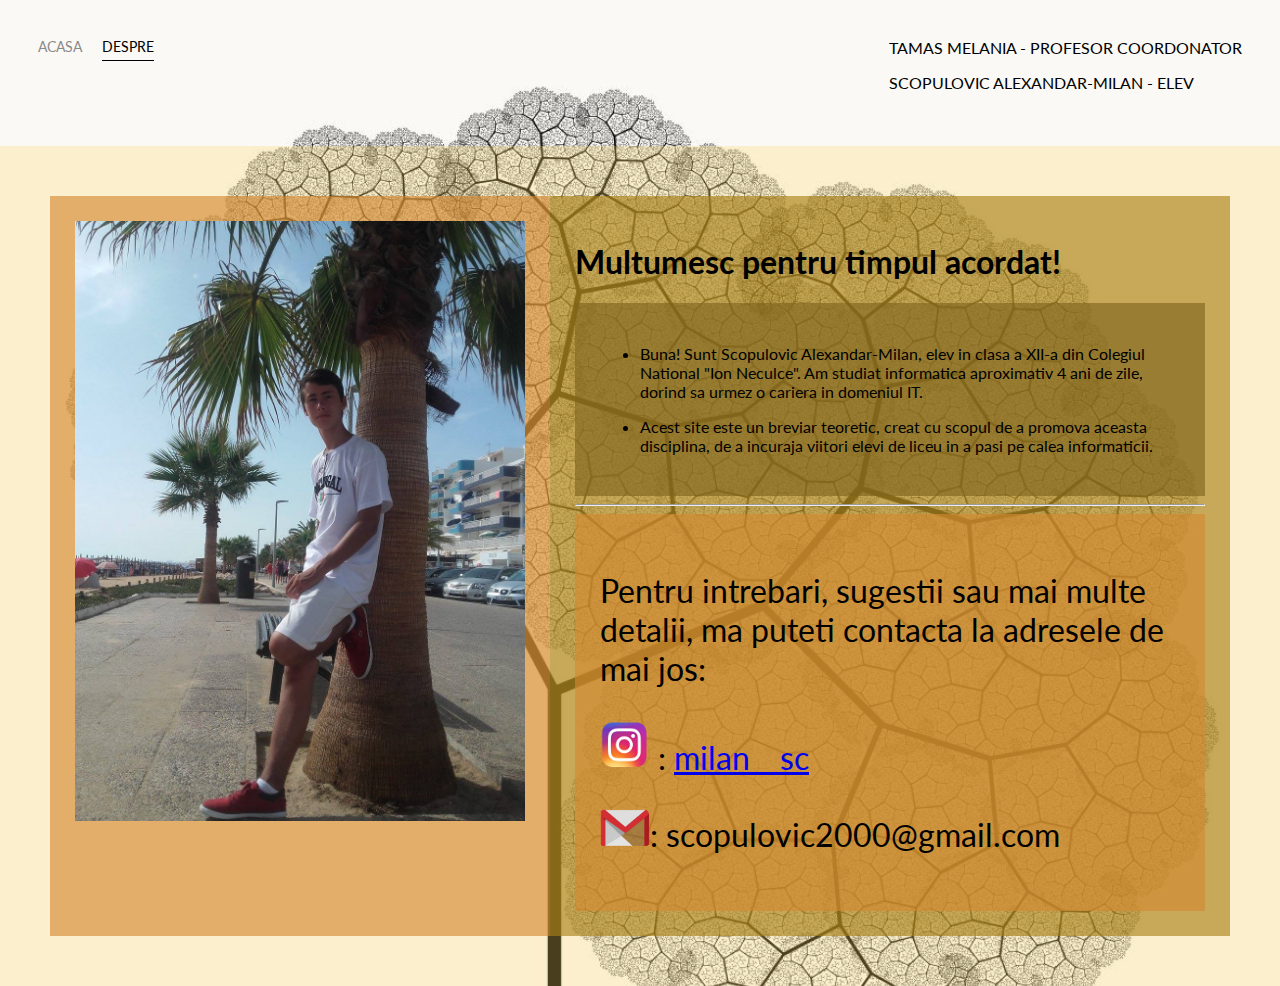
<file: about.html>
<!DOCTYPE html>
<html lang='en'>

<head>
  <meta charset='UTF-8'>
  <title>Despre</title>
  <link href="https://fonts.googleapis.com/css?family=Lato" rel="stylesheet">
  <link rel="stylesheet" href="styles.css">

  <style>
    body{
      background-image: url(images/background_index.png);
      background-repeat: no-repeat;
      background-attachment: fixed;  
      background-size: cover;
    }

    @media screen and (max-width: 1366px){
      .holdingcontainer2{
        flex-direction: column;
      }
    }

  </style>
</head>

<body>
  <div class="container">
    <div class="nav-wrapper">
      <div class="left-side">
        <div class="nav-link-wrapper">
          <a href="index.html">Acasa</a>
        </div>

        <div class="nav-link-wrapper active-nav-link">
          <a href="about.html">Despre</a>
        </div>
      </div>

      <div class="right-side">
        <div class="brand">
          TAMAS MELANIA - PROFESOR COORDONATOR<p>
            SCOPULOVIC ALEXANDAR-MILAN - ELEV
        </div>
      </div>
    </div>
        
    <div class="holdingcontainer">
      <div class="internalabout1">
        <img src="images/Despre.jpg"
        height="600px"/>
      </div>
      <div class="internalabout2">
        <h1>Multumesc pentru timpul acordat!</h1>
        <div style="font-size: 30spx">
          
          <div class="internalcontainer3">
            <ul>
              <li>
                <p>Buna! Sunt Scopulovic Alexandar-Milan, elev in clasa
                  a XII-a din Colegiul National "Ion Neculce". Am studiat
                  informatica aproximativ 4 ani de zile, dorind sa urmez
                  o cariera in domeniul IT.</p>
              </li>
              <li>Acest site este un breviar teoretic, creat cu scopul de 
                   a promova aceasta disciplina, de a incuraja viitori
                   elevi de liceu in a pasi pe calea informaticii.
              </li>
            </ul>
            
          </div>
        </div>
        <hr>
        <div class="internalabout1">
          <div style="font-size: 32px;">
            <p>Pentru intrebari, sugestii sau mai multe detalii,
            ma puteti contacta la adresele de mai jos:
          </p>
          <p><img src="images/Despre2.png"
              width="50";
            />
            : <a href="https://www.instagram.com/milan__sc/">milan__sc</a>
          </p>

          <p><img src="images/Despre3.png"
            width="50";
          />: scopulovic2000@gmail.com</p>

        </div>
          
        </div>
          
    </div>

  

    </div>

</body>

</html>
</file>
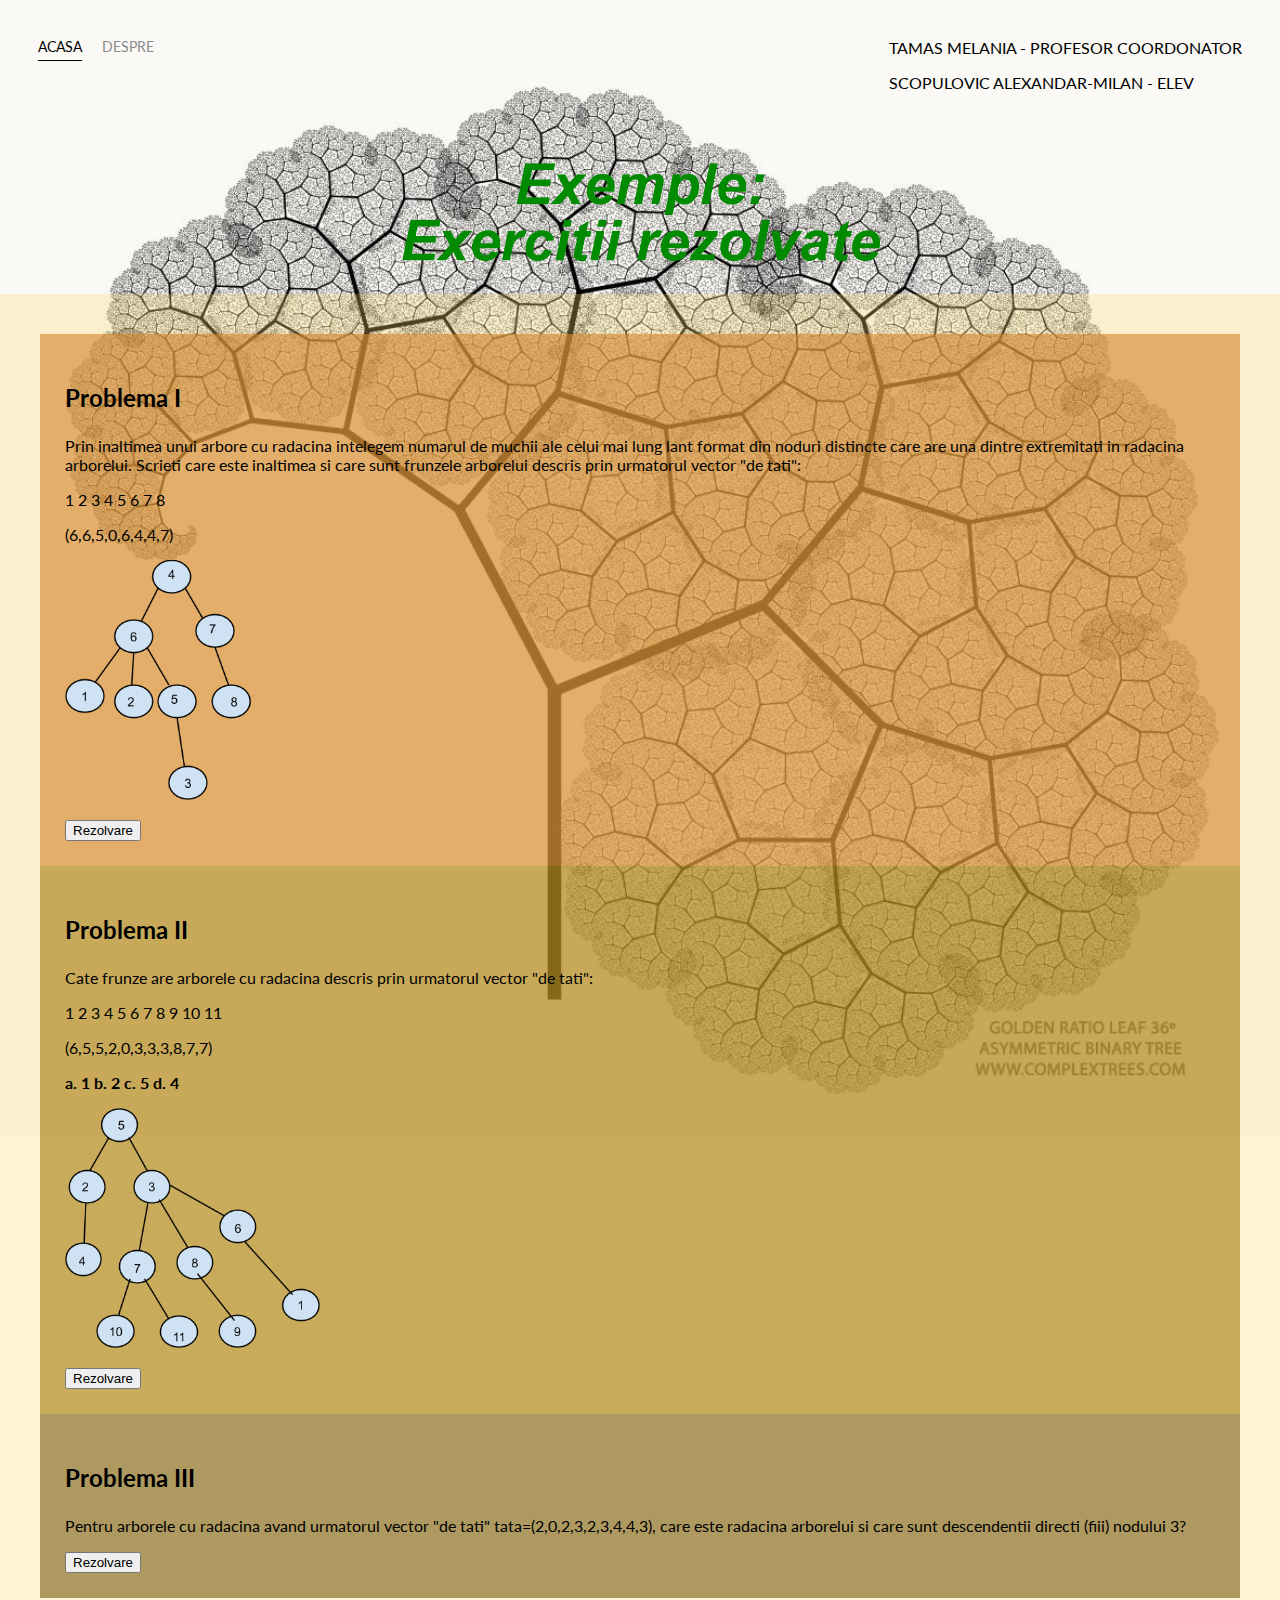
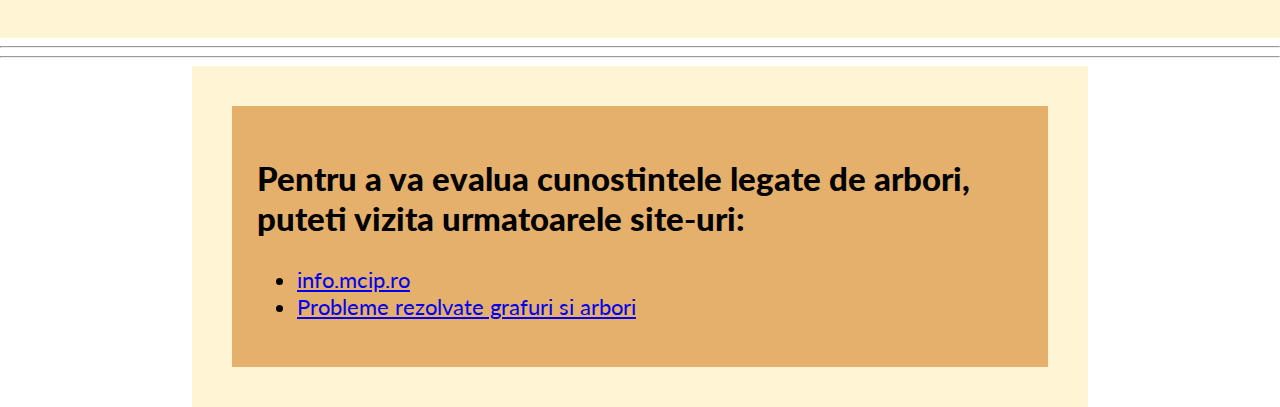
<file: Exercitii.html>
<!DOCTYPE html>
<html lang='en'>

<head>
    <meta charset='UTF-8'>
  <title>Exercitii</title>
  <link href="https://fonts.googleapis.com/css?family=Lato" rel="stylesheet">
  <link rel="stylesheet" href="styles.css">

  <meta name="viewport" content="width=device-width, initial-scale=1">

  <style>

  #myDIV1 {
  width: 100%;
  padding: 50px 0;
  text-align: center;
  background-color: rgba(98, 188, 218, 0.863);
  margin-top: 20px;
  display: none;
  }

  #myDIV2 {
  width: 100%;
  padding: 50px 0;
  text-align: center;
  background-color: rgba(62, 204, 185, 0.863);
  margin-top: 20px;
  display: none;
  }

  #myDIV3 {
  width: 100%;
  padding: 50px 0;
  text-align: center;
  background-color: rgba(33, 189, 103, 0.863);
  margin-top: 20px;
  display: none;
  }

  

    body{
      background-image: url(images/background_index.png);
      background-repeat: no-repeat;
      background-attachment: fixed;  
      background-size: cover;
    }

    @media screen and (max-width: 1366px){
      .holdingcontainer2{
        flex-direction: column;
      }
    }
  </style>
</head>

<body>

  

  <div class="container">
    <div class="nav-wrapper">
      <div class="left-side">
        <div class="nav-link-wrapper active-nav-link">
          <a href="index.html">Acasa</a>
        </div>

        <div class="nav-link-wrapper">
          <a href="about.html">Despre</a>
        </div>
      </div>

      <div class="right-side">
        <div class="brand">
          TAMAS MELANIA - PROFESOR COORDONATOR<p>
            SCOPULOVIC ALEXANDAR-MILAN - ELEV
        </div>
      </div>
    </div>

    <p style="text-align:center">
      <img src="images/logos/logo3.png"
      width="480"
      />
    </p>

    <div class="holdingcontainer2">
      <div class="internalcontainer1">
        <h2><p>Problema I</p></h2>
        <p>Prin inaltimea unui arbore cu radacina intelegem
          numarul de muchii ale celui mai lung lant format din
          noduri distincte care are una dintre extremitati in 
          radacina arborelui. Scrieti care este inaltimea si 
          care sunt frunzele arborelui descris prin urmatorul 
          vector "de tati":
        </p>
        <p>1 2 3 4 5 6 7 8</p>
        <p>(6,6,5,0,6,4,4,7)</p>

        <img src="images/Probleme/exercitii1.png"
        height="240"
        />

        <p></p><button onclick="myFunction1()">Rezolvare</button>
        <div id="myDIV1">
          <p>INALTIME: Nivelul 4</p>
          <p>FRUNZE: 1,2,3,8</p>
        </div>

      </div>

      <div class="internalcontainer2">
        <h2><p>Problema II</p></h2>
        <p>Cate frunze are arborele cu radacina descris prin
          urmatorul vector "de tati":
        </p>
        <p>1 2 3 4 5 6 7 8 9 10 11</p>
        <p>(6,5,5,2,0,3,3,3,8,7,7)</p><p></p>
        <p><b>a. 1  b. 2  c. 5  d. 4</b></p>
        
        <img src="images/Probleme/exercitii2.png"
        height="240"
        />

        <p></p><button onclick="myFunction2()">Rezolvare</button>
        <div id="myDIV2">
          Nr. de frunze: 5 (1,4,9,10,11)
        </div>

      </div>

      <div class="internalcontainer3">
        <h2><p>Problema III</p></h2>
        <p>Pentru arborele cu radacina avand urmatorul vector
          "de tati" tata=(2,0,2,3,2,3,4,4,3), care este 
          radacina arborelui si care sunt descendentii directi
          (fiii) nodului 3?
        </p>

        <p></p><button onclick="myFunction3()">Rezolvare</button>
        <div id="myDIV3">
          <img src="images/Probleme/exercitii3.png"
          height="180"/>         
          <p>Radacina: 2</p>
          <p>Descedenti directi ai nodului 3: 4,6,9</p></div>
          </div>
        

      </div>
      
    </div>


    <hr>
    <hr>

    <div class="holdingcontainer3">
      <div class="internalcontainerL">
          
          <p style="text-align:center">
              <h2>
                  <b>
                      Pentru a va evalua cunostintele legate de 
                      arbori, puteti vizita urmatoarele site-uri:
                  </b>
              </h2>

              <ul>
                  
                  <li> <a href="http://info.mcip.ro/?cap=arbori">info.mcip.ro</a> </li>
                  <li> <a href="https://docplayer.ro/142339077-Probleme-rezolvate-informatica-probleme-rezolvate-grafuri-si-a.html">Probleme rezolvate grafuri si arbori</a> </li>

              </ul>
          
          
          </p>


      </div>
  </div>

    <script>
      function myFunction1() {
        var x = document.getElementById("myDIV1");
        if (x.style.display === "none") {
          x.style.display = "block"
        } else {
          x.style.display = "none";
        }
      }
      </script>

<script>
  function myFunction2() {
    var x = document.getElementById("myDIV2");
    if (x.style.display === "none") {
      x.style.display = "block";
    } else {
      x.style.display = "none";
    }
  }
  </script>

<script>
  function myFunction3() {
    var x = document.getElementById("myDIV3");
    if (x.style.display === "none") {
      x.style.display = "block";
    } else {
      x.style.display = "none";
    }
  }
  </script>

</body>
</html>
</file>
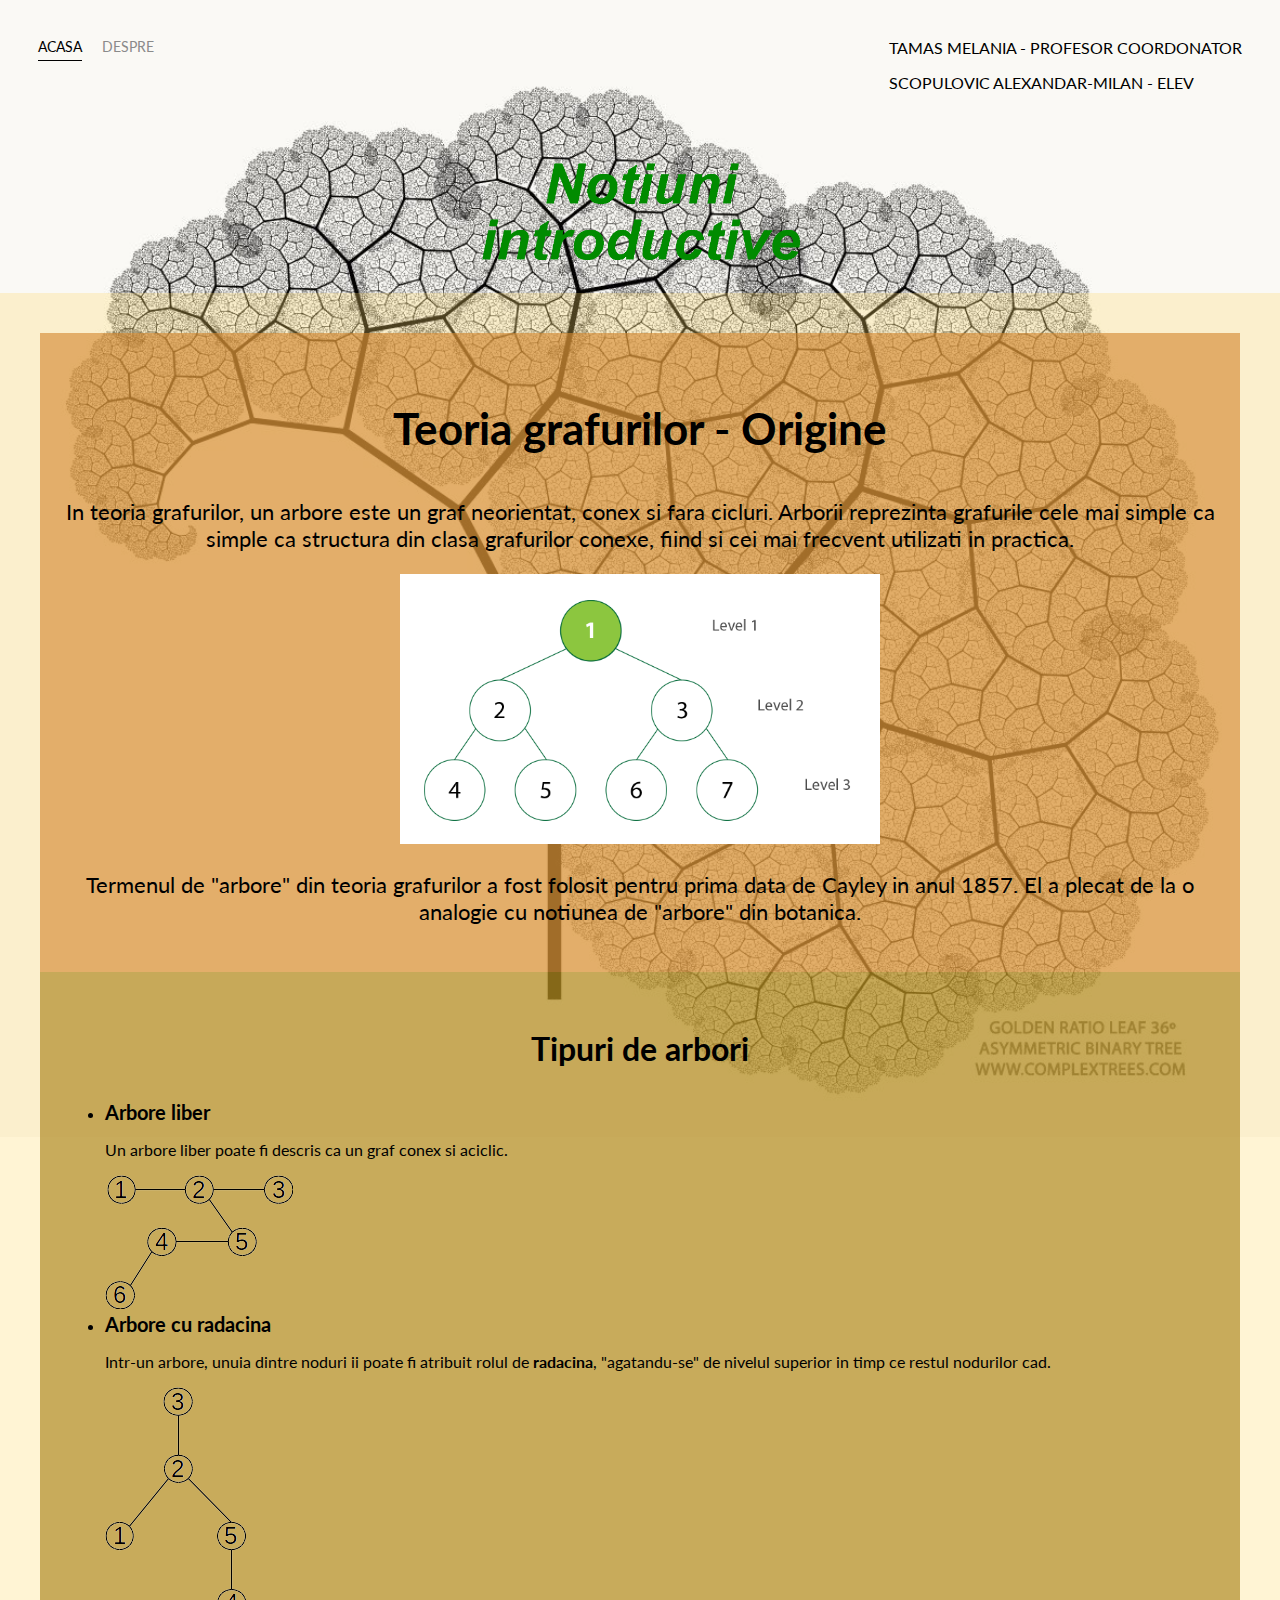
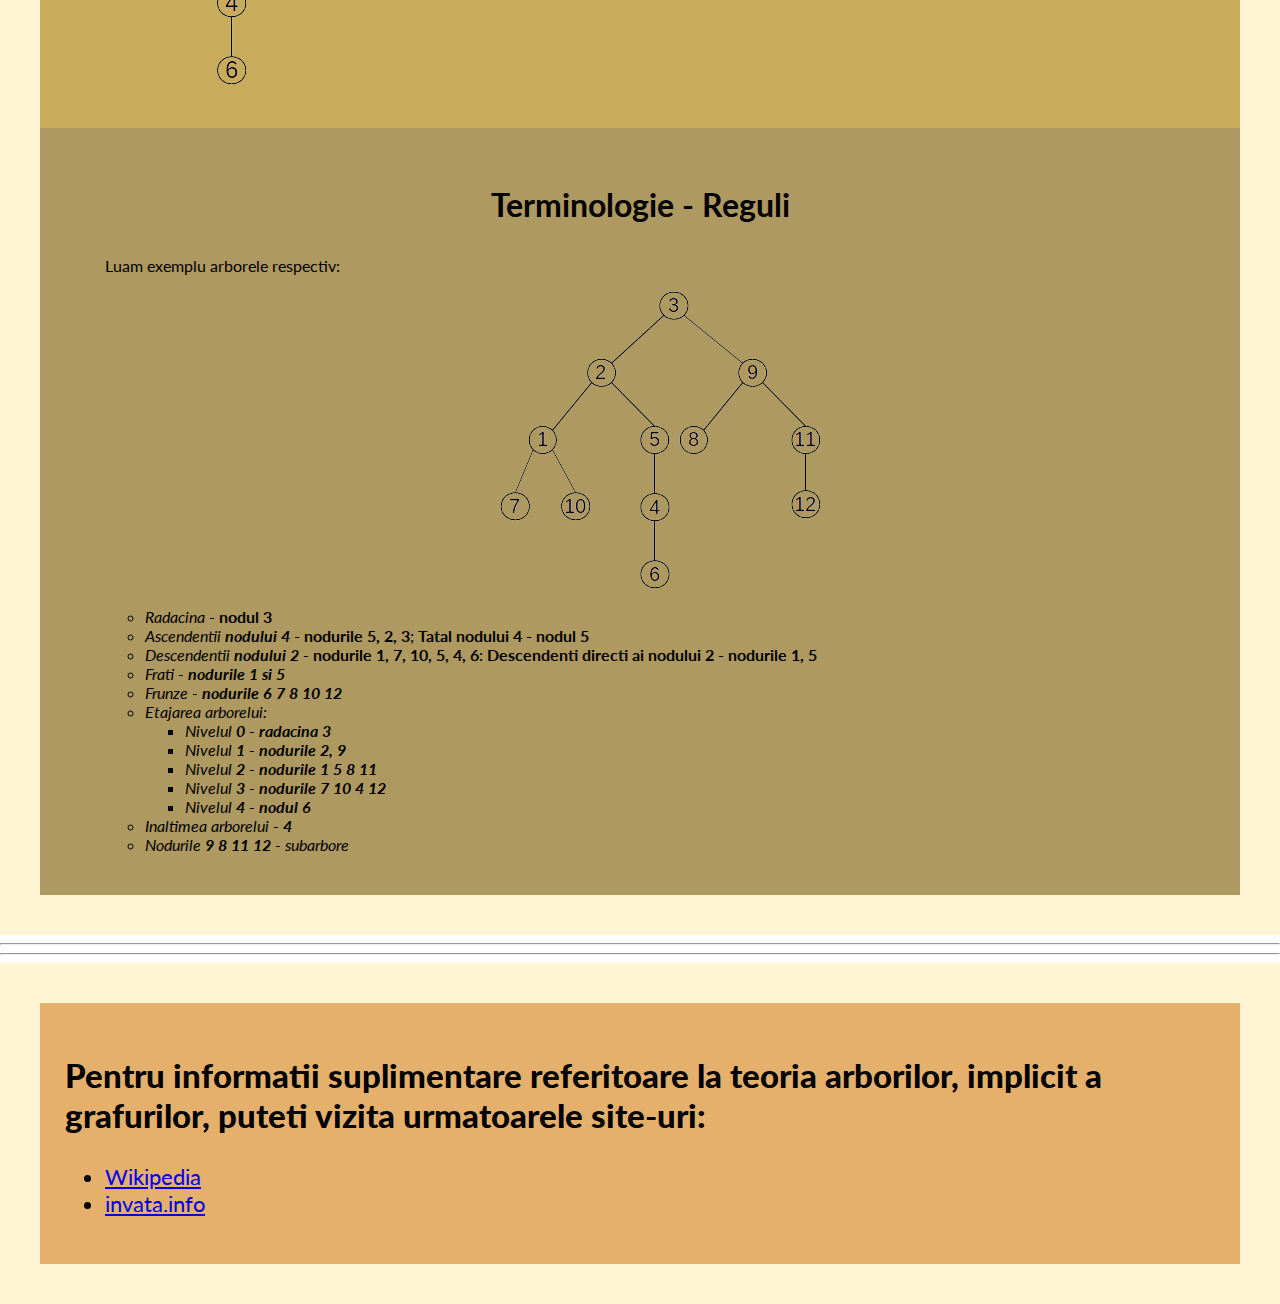
<file: Introducere.html>
<!DOCTYPE html>
<html lang='en'>

<head>
  <meta charset='UTF-8'>
  <title>Arbori</title>
  <link href="https://fonts.googleapis.com/css?family=Lato" rel="stylesheet">
  <link rel="stylesheet" href="styles.css">

  <style>
    body{
      background-image: url(images/background_index.png);
      background-repeat: no-repeat;
      background-attachment: fixed;  
      background-size: cover;
    }

    @media screen and (max-width: 1366px){
      .holdingcontainer2{
        flex-direction: column;
      }
    }
  </style>
</head>

<body>

    <div class="container">
        <div class="nav-wrapper">
        <div class="left-side">
            <div class="nav-link-wrapper active-nav-link">
            <a href="index.html">Acasa</a>
            </div>

            <div class="nav-link-wrapper">
            <a href="about.html">Despre</a>
            </div>
        </div>

        <div class="right-side">
            <div class="brand">
                TAMAS MELANIA - PROFESOR COORDONATOR<p>
                SCOPULOVIC ALEXANDAR-MILAN - ELEV
              </div>
          </div>
        </div>
    </div>

    <p style="text-align:center">
        <img src="images/logos/logo1.png"
        width="320"
        />
      </p>
  
    <div class="holdingcontainer2">
        <div class="internalcontainerL">
            <h1><p style="text-align:center">Teoria grafurilor - Origine</p></h1>

            <p style="text-align:center">
                In teoria grafurilor, un arbore este un graf neorientat, 
                conex si fara cicluri. Arborii reprezinta grafurile cele 
                mai simple ca simple ca structura din clasa grafurilor 
                conexe, fiind si cei mai frecvent utilizati in practica.
            </p>
            
            <p style="text-align:center"> 
                <img src="images/introducere1.gif"
                width="480"
                height="270"
                />
            </p>

            <p style="text-align:center">
                Termenul de "arbore" din teoria grafurilor a fost folosit
                pentru prima data de Cayley in anul 1857. El a plecat de la 
                o analogie cu notiunea de "arbore" din botanica.
            </p>

        </div>
    
        <div class="internalcontainerM">
            <h1><p style="text-align:center">Tipuri de arbori</p></h1>
                
            <p style="text-align:center">
                <ul>
                    <li><div style='font-size: 20px; color:rgb(0, 0, 0)';><b>Arbore liber</b><div></li>
                        <p>Un arbore liber poate fi descris
                            ca un graf conex si aciclic.
                        </p>
                        <img src="images/arbore_liber.png"/>

                    <li><div style='font-size: 20px; color:rgb(0, 0, 0)';><b>Arbore cu radacina</b><div></li>
                        <p> Intr-un arbore, unuia dintre noduri
                            ii poate fi atribuit rolul de 
                            <b>radacina</b>, "agatandu-se" de 
                            nivelul superior in timp ce restul
                            nodurilor cad.
                        </p>

                        <img src="images/arbore_radacina.png"/>
                </ul>
            </p>
        </div>

        <div class="internalcontainerR">
            <h1><p style="text-align:center">Terminologie - Reguli</p></h1>

            <p style="text-align:center">
            <ul>
                
                    <p>Luam exemplu arborele respectiv: </p>
                    <p style="text-align:center"> 
                        <img src="images/arbore_radacina_exemplu.png"/>
                    </p>

                    <ul>
                        <li><i>Radacina</i> - <b>nodul 3</b></li>
                        <li><i>Ascendentii <b>nodului 4</b></i> - <b>nodurile 5, 2, 3</b>; <b>Tatal nodului 4 - nodul 5</b></li>
                        <li><i>Descendentii <b>nodului 2</b></i> - <b>nodurile 1, 7, 10, 5, 4, 6</b>: <b>Descendenti directi ai nodului 2 - nodurile 1, 5</b></li>
                        <li><i>Frati - <b>nodurile 1 si 5</b></i></li>
                        <li><i>Frunze - <b>nodurile 6 7 8 10 12</b></i></li>
                        <li><i>Etajarea arborelui:
                                <ul>
                                    <li>Nivelul <b>0</b> - <b>radacina 3</b></li>
                                    <li>Nivelul <b>1</b> - <b>nodurile 2, 9</b></li>
                                    <li>Nivelul <b>2</b> - <b>nodurile 1 5 8 11</b></li>
                                    <li>Nivelul <b>3</b> - <b>nodurile 7 10 4 12</b></li>
                                    <li>Nivelul <b>4</b> - <b>nodul 6</b></li>
                                </ul>
                        </i></li>
                        <li><i>Inaltimea arborelui - <b>4</b></i></li>
                        <li><i>Nodurile <b>9 8 11 12</b> - subarbore</i></li>
                    </ul>
            </ul>
            </p>

        </div>

    </div>
    

    <hr><hr>    

    <div class="holdingcontainer2">
        <div class="internalcontainerL">
            
            <p style="text-align:center">
                <h2>
                    <b>
                        Pentru informatii suplimentare referitoare la teoria arborilor,
                        implicit a grafurilor, puteti vizita urmatoarele site-uri:
                    </b>
                </h2>

                <ul>
                    
                    <li> <a href="https://ro.wikipedia.org/wiki/Arbore_(teoria_grafurilor)">Wikipedia</a> </li>
                    <li> <a href="https://invata.info/2017/04/02/arbori-c/">invata.info</a> </li>

                </ul>
            
            
            </p>


        </div>
    </div>

    </body>
    </html>

    



</body>
</file>
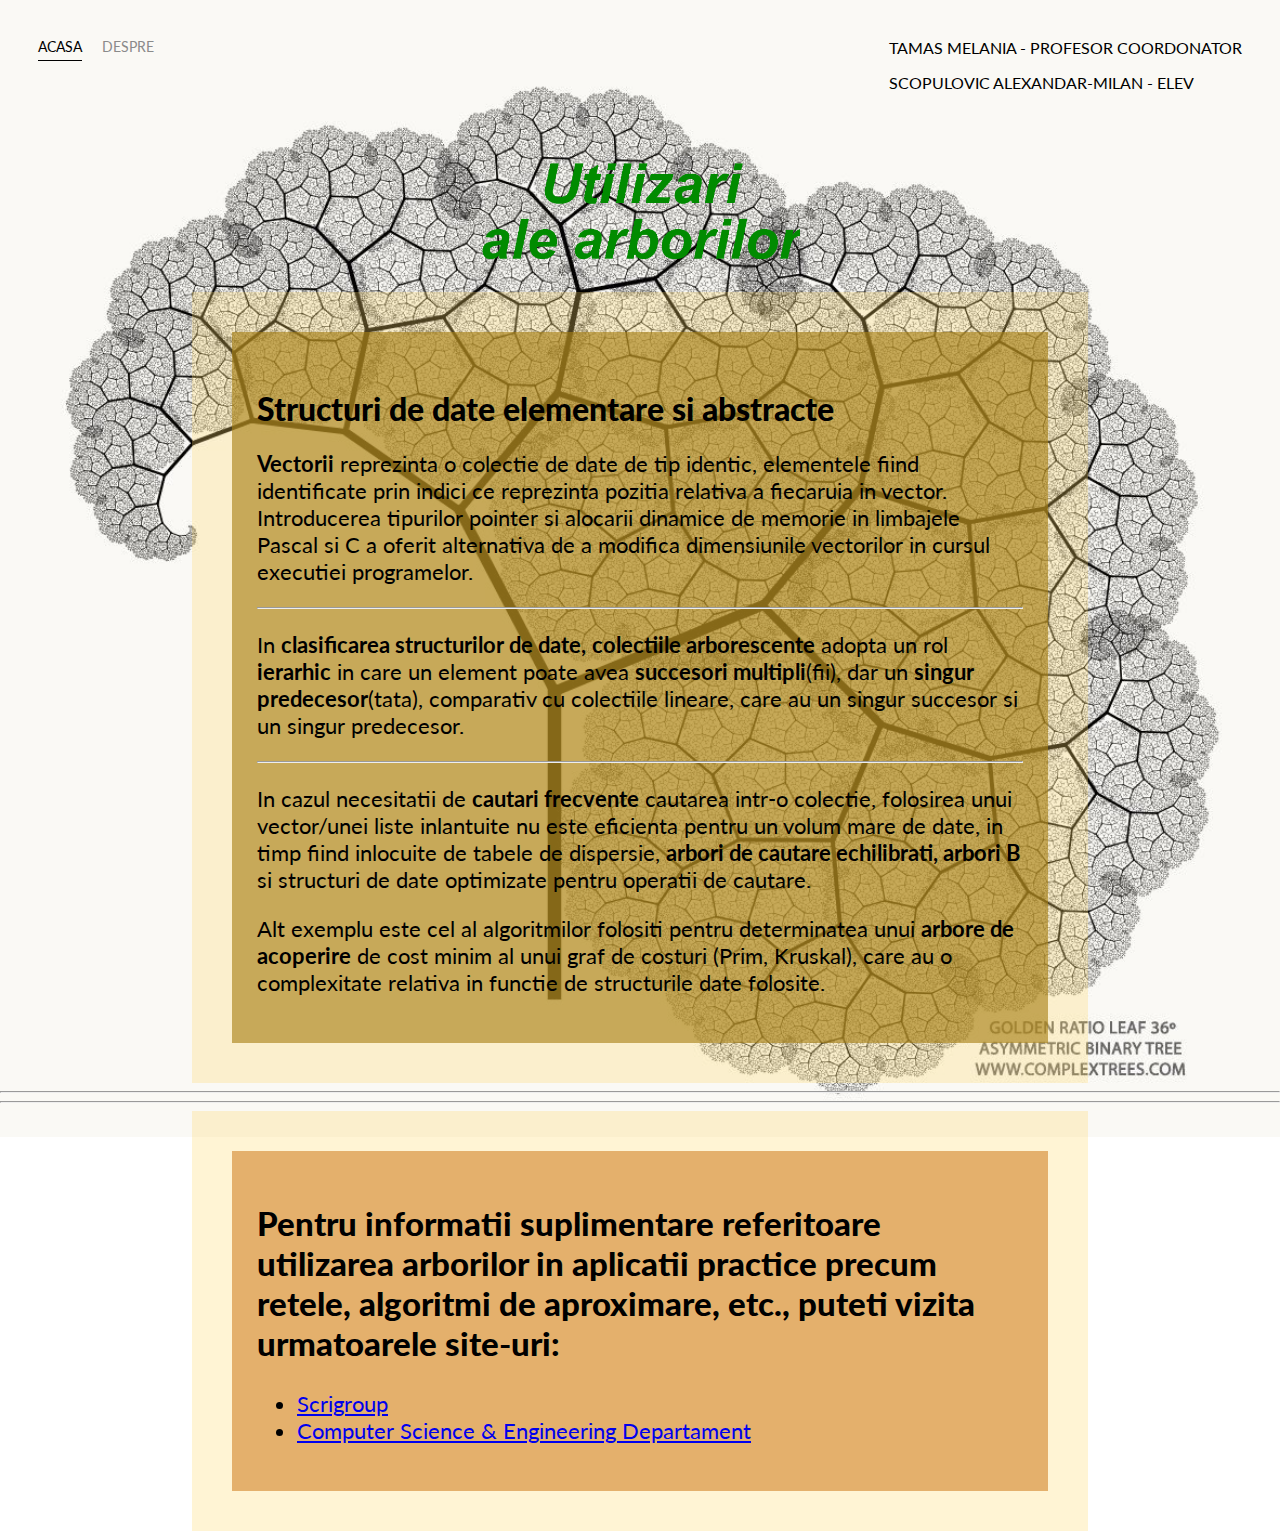
<file: Utilizari.html>
<!DOCTYPE html>
<html lang='en'>

<head>
  <meta charset='UTF-8'>
  <title>Arbori</title>
  <link href="https://fonts.googleapis.com/css?family=Lato" rel="stylesheet">
  <link rel="stylesheet" href="styles.css">

  <style>
    body{
      background-image: url(images/background_index.png);
      background-repeat: no-repeat;
      background-attachment: fixed;  
      background-size: cover;
    }

    @media screen and (max-width: 1366px){
      .holdingcontainer2{
        flex-direction: column;
      }
    }

  </style>

  

</head>



<body>

  <div class="container">
    <div class="nav-wrapper">
      <div class="left-side">
        <div class="nav-link-wrapper active-nav-link">
          <a href="index.html">Acasa</a>
        </div>

        <div class="nav-link-wrapper">
          <a href="about.html">Despre</a>
        </div>
      </div>

      <div class="right-side">
        <div class="brand">
          TAMAS MELANIA - PROFESOR COORDONATOR<p>
            SCOPULOVIC ALEXANDAR-MILAN - ELEV
        </div>
      </div>
    </div>
    </div>

    <p style="text-align:center">
        <img src="images/logos/logo2.png"
        width="320"
        />
      </p>

      <div class="holdingcontainer3">
          <div class="internalcontainerM">
              <p style="text-align: center; font-size: 32px"><h1><b>Structuri de date elementare si abstracte</b></h1></p>

            <p style="font-size: 22px;"><b>Vectorii</b> reprezinta o colectie de date de tip identic,
                elementele fiind identificate prin indici ce reprezinta 
                pozitia relativa a fiecaruia in vector. Introducerea 
                tipurilor pointer si alocarii dinamice de memorie in limbajele
                Pascal si C a oferit alternativa de a modifica dimensiunile 
                vectorilor in cursul executiei programelor.
            </p>
            <hr>
            <p style="font-size: 22px;">In <b>clasificarea structurilor de date,</b> 
                <b>colectiile arborescente</b> adopta un rol <b>ierarhic</b> in care un
                element poate avea <b>succesori multipli</b>(fii), dar un <b>singur 
                predecesor</b>(tata), comparativ cu colectiile lineare, care au un singur
                succesor si un singur predecesor.
            </p>
            <hr>
            <p style="font-size: 22px;">In cazul necesitatii de <b>cautari frecvente</b>
                cautarea intr-o colectie, folosirea unui vector/unei liste inlantuite
                nu este eficienta pentru un volum mare de date, in timp fiind inlocuite
                de tabele de dispersie, <b>arbori de cautare echilibrati, arbori B</b> si 
                structuri de date optimizate pentru operatii de cautare.</p>
            <p style="font-size: 22px;">Alt exemplu este cel al algoritmilor folositi pentru
                determinatea unui <b>arbore de acoperire</b> de cost minim al unui graf de costuri
                (Prim, Kruskal), care au o complexitate relativa in functie de structurile
                date folosite.</p>
            </div>

      </div>

      <hr>
      <hr>

      <div class="holdingcontainer3">
        <div class="internalcontainerL">
            
            <p style="text-align:center">
                <h2>
                    <b>
                        Pentru informatii suplimentare referitoare utilizarea
                        arborilor in aplicatii practice precum retele, algoritmi
                        de aproximare, etc., puteti vizita urmatoarele site-uri:
                    </b>
                </h2>

                <ul>
                    
                    <li> <a href="https://www.scrigroup.com/calculatoare/c/STRUCTURI-DE-DATE-SI-TIPURI-DE61456.php">Scrigroup</a> </li>
                    <li> <a href="https://ocw.cs.pub.ro/courses/pa/laboratoare/laborator-10">Computer Science & Engineering Departament</a> </li>

                </ul>
            
            
            </p>


        </div>
    </div>

</body>
</file>
<file: styles.css>
body {
  font-family: "Lato", sans-serif;
  margin: 0px;
}

.container {
  display: grid;
  grid-template-columns: 1fr;
}

.nav-wrapper {
  display: flex;
  justify-content: space-between;
  padding: 38px;
}

.left-side {
  display: flex;
}

.nav-wrapper > .left-side > div {
  margin-right: 20px;
  text-transform: uppercase;
  font-size: 0.9rem;
}

.nav-link-wrapper {
  height: 22px;
  border-bottom: 1px solid transparent;
  transition: border-bottom 0.5s;
}

.active-nav-link {
  border-bottom: 1px solid black;
}

.active-nav-link a {
  color: black !important;
}

.nav-link-wrapper a {
  color: #8a8a8a;
  text-decoration: none;
  transition: color 0.5s;
}

.nav-link-wrapper:hover {
  border-bottom: 1px solid black;
}

.nav-link-wrapper a:hover {
  color: black;
}

.portfolio-items-wrapper {
  display: grid;
  grid-template-columns: 1fr 1fr 1fr;
}

.portfolio-item-wrapper {
  position: relative;
}

.portfolio-img-background {
  background-size: cover;
  background-position: center;
  background-repeat: no-repeat;
  height: 350px;
  width: 100%;
}

.img-text-wrapper {
  position: absolute;
  top: 0;
  display: flex;
  flex-direction: column;
  justify-content: center;
  align-items: center;
  height: 100%;
  text-align: center;
  padding-left: 100px;
  padding-right: 100px;
}

.img-text-wrapper .subtitle {
  transition: 1s;
  color: transparent;
}

.image-blur {
  transition: 1s;
  filter: brightness(10%);
}

.img-text-wrapper:hover .subtitle {
  color: lightseagreen;
  font-weight: 00;
}

.logo-wrapper img {
  width: 100%;
  margin-bottom: 0px;
}

.two-column-wrapper {
  display: grid;
  grid-template-columns: 1fr 1fr;
}

.profile-image-wrapper img {
  width: 100%;
}

.profile-content-wrapper {
  padding: 30px;
}

.profile-content-wrapper h1 {
  color: lightseagreen;
}

.column {
  float: left;
  padding: 10px;
  height: 400px;
}

.left, .right {
  width: 31%;
}

.middle {
  width: 31%;
}

.row:after {
  content: "";
  display: table;
  clear: both;
}

<!--Button-->

.container img {
  width: 100%;
  height: auto;
}

.container .btn {
  position: absolute;
  top: 80%;
  left: 50%;
  transform: translate(-50%, -50%);
  -ms-transform: translate(-50%, -50%);
  background-color: #555;
  color: white;
  font-size: 16px;
  padding: 12px 24px;
  border: none;
  cursor: pointer;
  border-radius: 5px;
  text-align: center;
}

.container .btn:hover {
  background-color: black;
}

#showcase{
  background-image:url(images/background_index.png);
  height: 800px;
}

.holdingcontainer{
  width:100%;
  display: flex;
  background:#ffd76849;
  padding:50px;
  box-sizing:border-box;
}

.holdingcontainer2{
  width:100%;
  display: flex;
  background:#ffd76849;
  padding:40px;
  box-sizing:border-box;
}

.holdingcontainer3{
  margin:auto;
  width:70%;
  display: flex;
  background:#ffd76849;
  padding:40px;
  box-sizing:border-box;
}

.internalcontainerL{
  flex: 1;
  background:#d48830a1;
  padding: 25px;
  font-size:22px;

}

.internalcontainerM{
  flex: 1;
  background:#a88114a1;
  padding: 25px;
}

.internalcontainerR{
  flex: 1;
  background:#7e641da1;
  padding: 25px;
}

.internalcontainer1{
  flex: 1;
  background:#d48830a1;
  padding: 25px;
}

.internalcontainer2{
  flex: 1;
  background:#a88114a1;
  padding: 25px;
}

.internalcontainer3{
  flex: 1;
  background:#7e641da1;
  padding: 25px;
}

.internalabout1{
  flex: 0.3;
  background:#d48830a1;
  padding: 25px;
}

.internalabout2{
  flex: 1;
  background:#a88114a1;
  padding: 25px;
}
</file>
